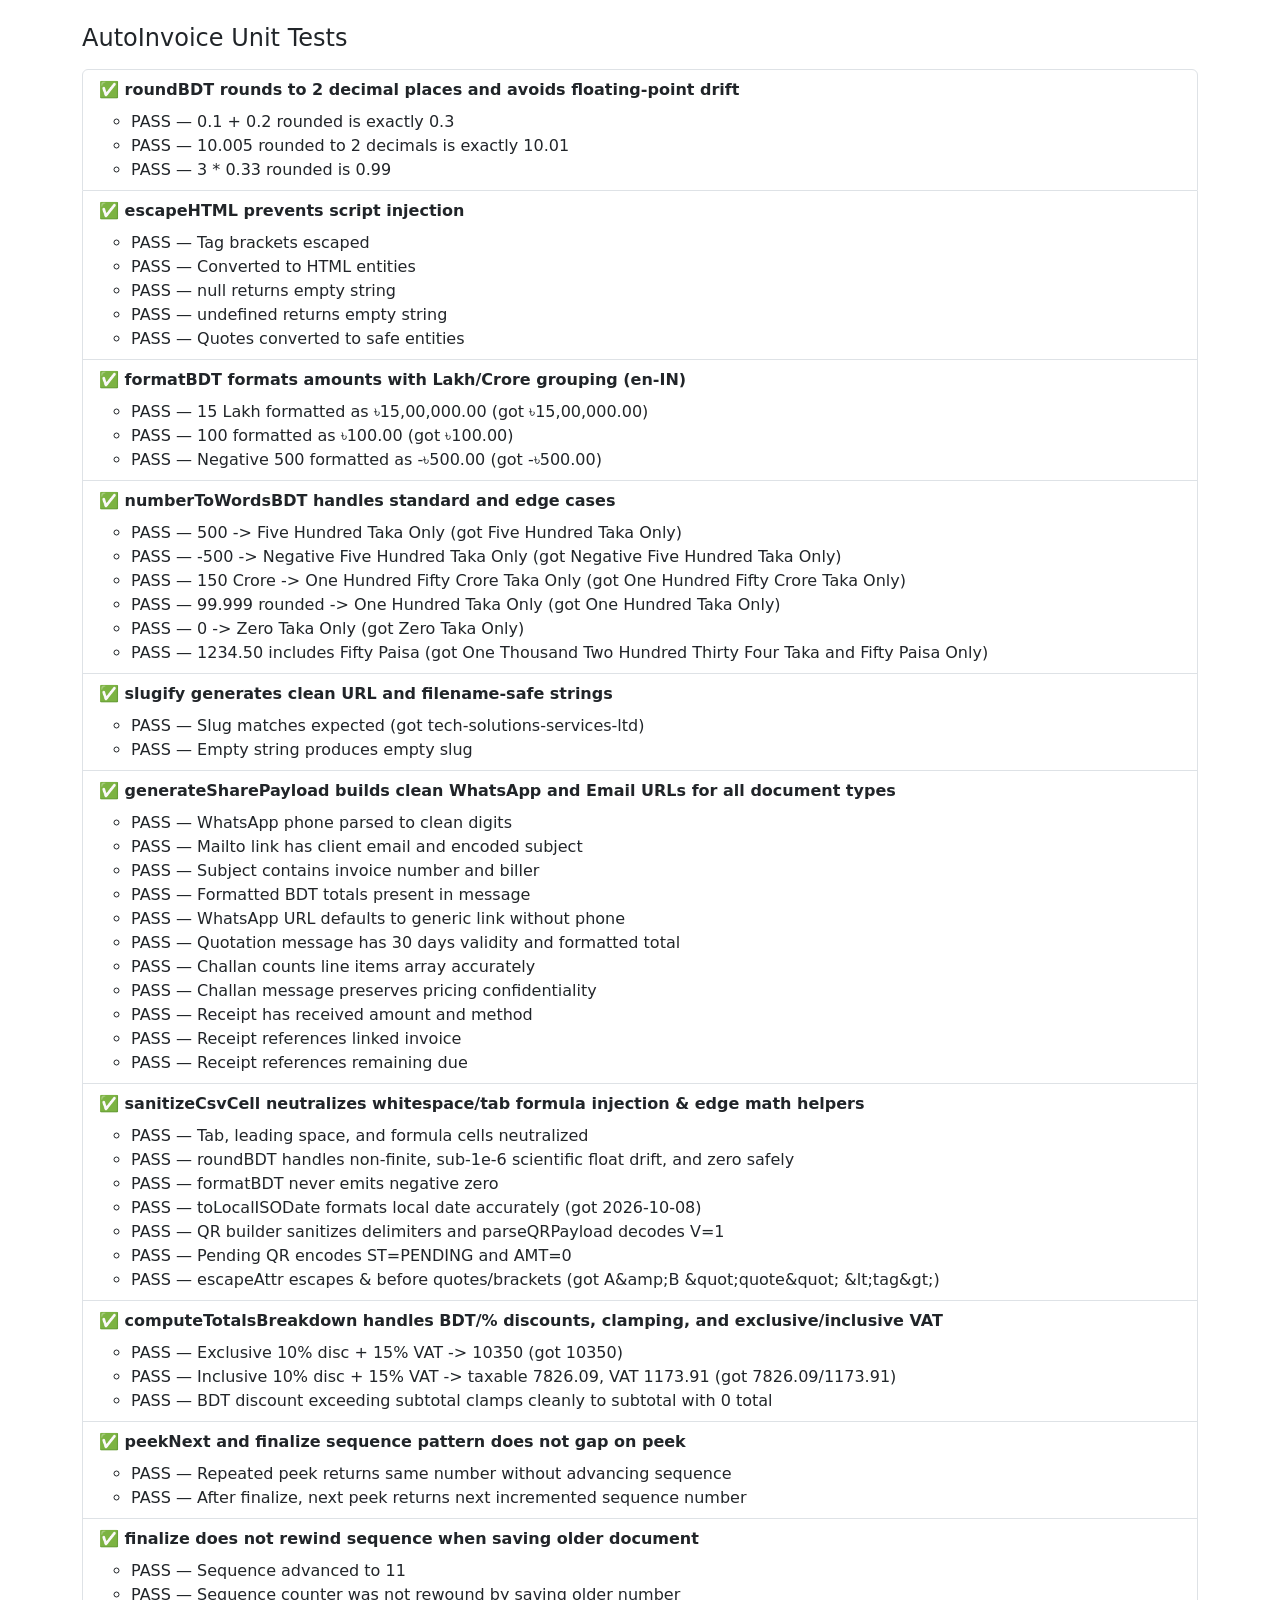
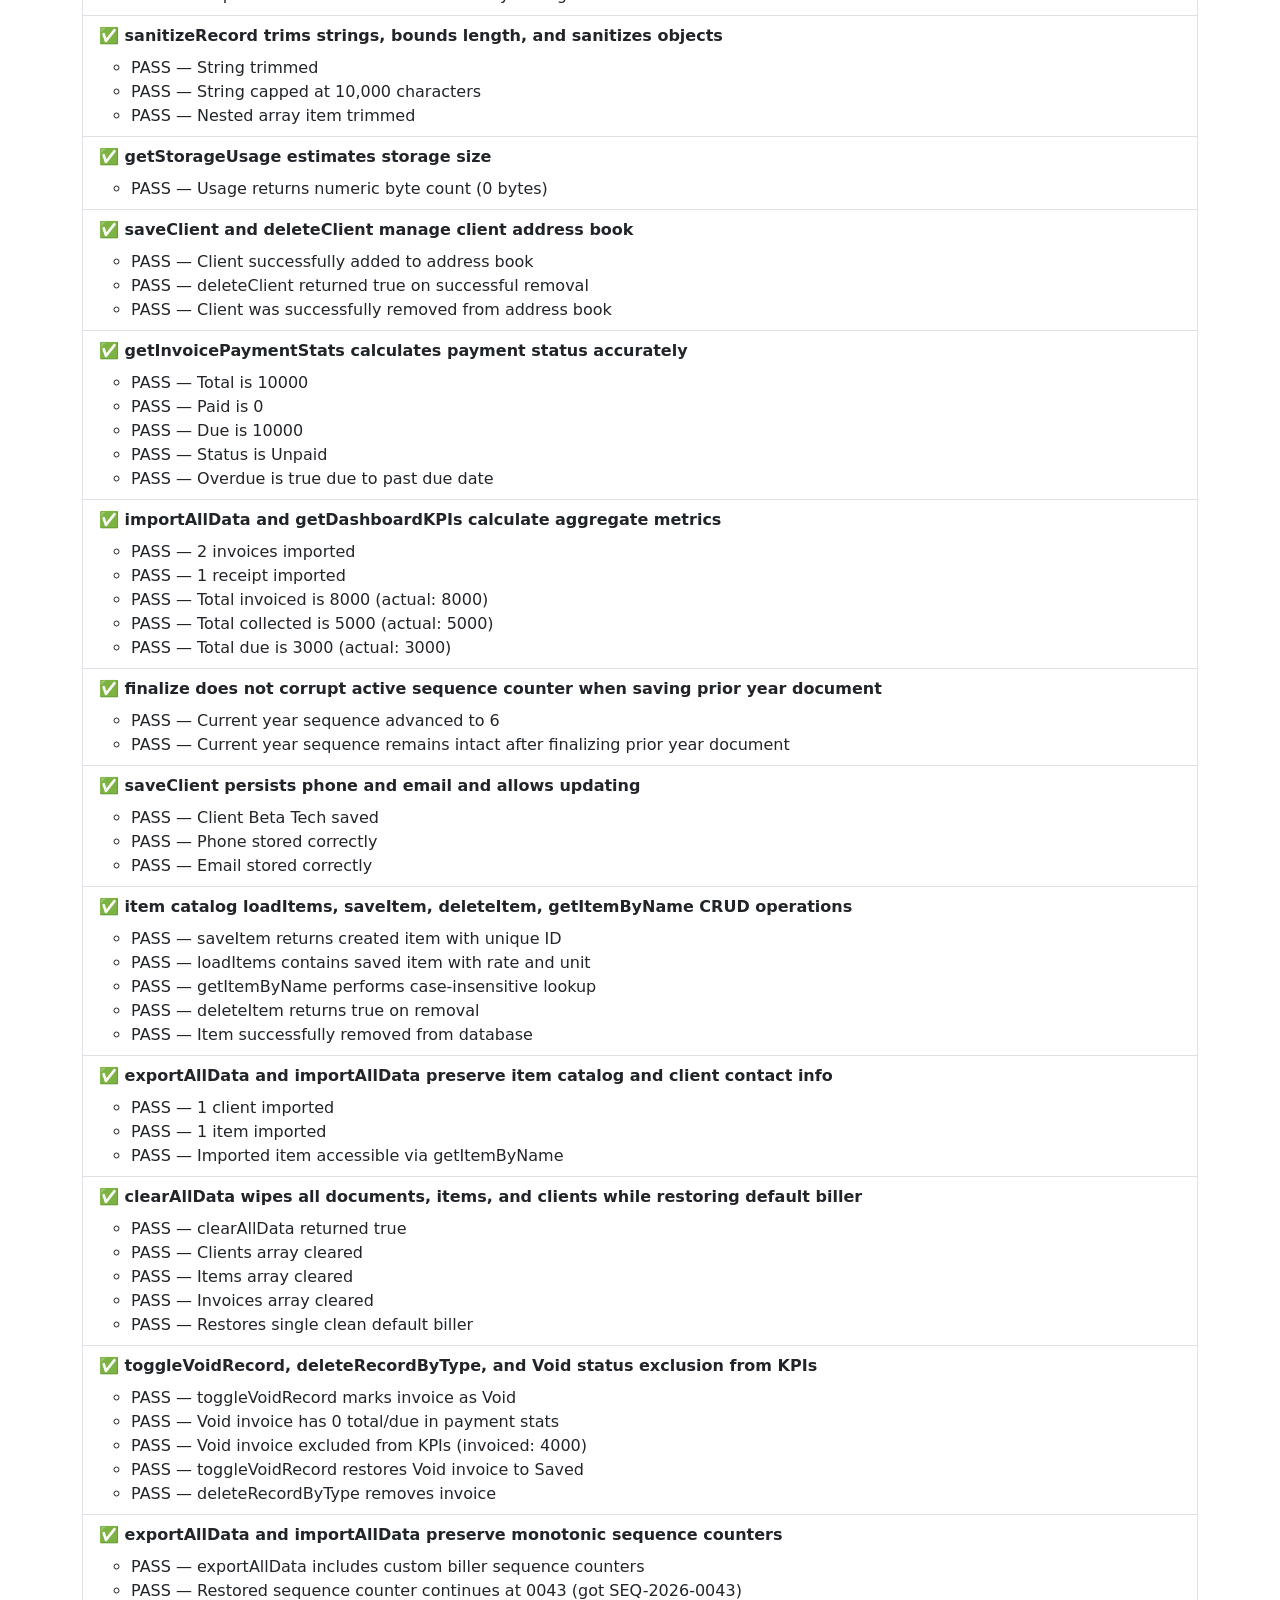
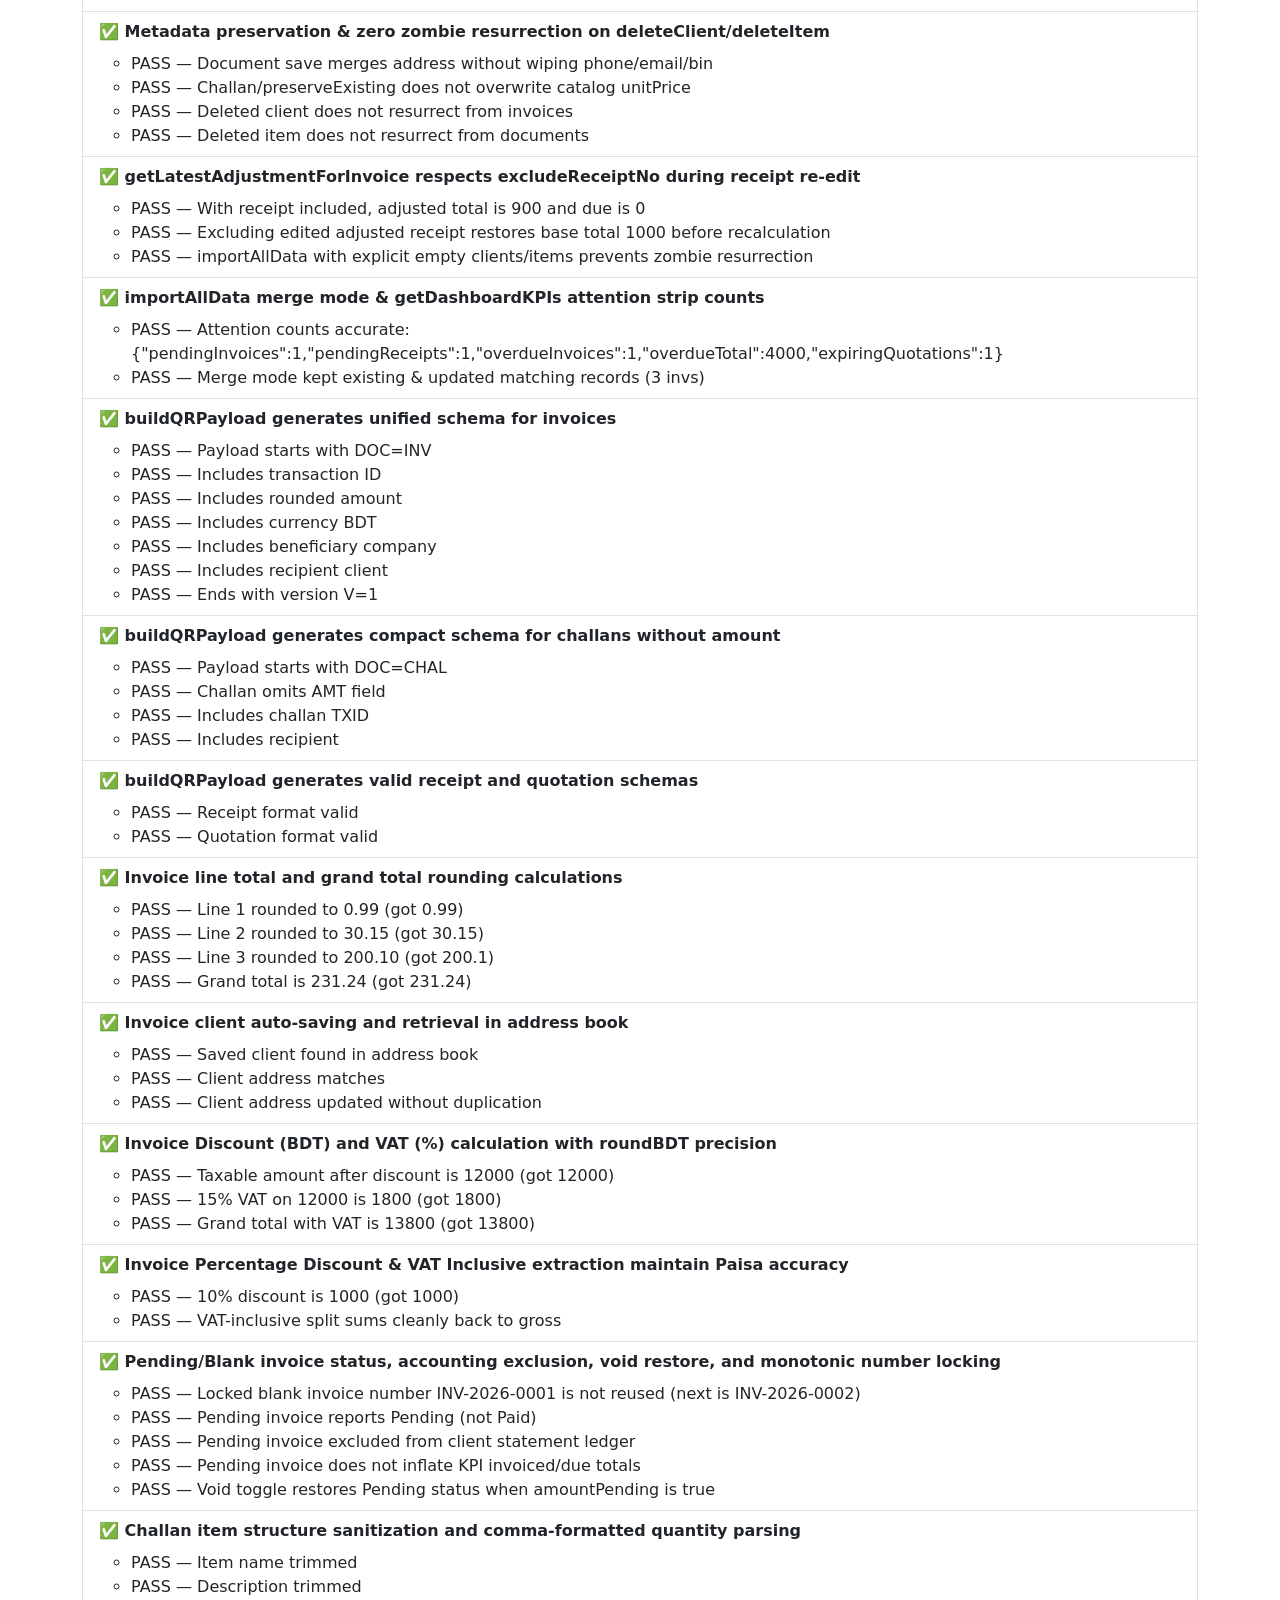
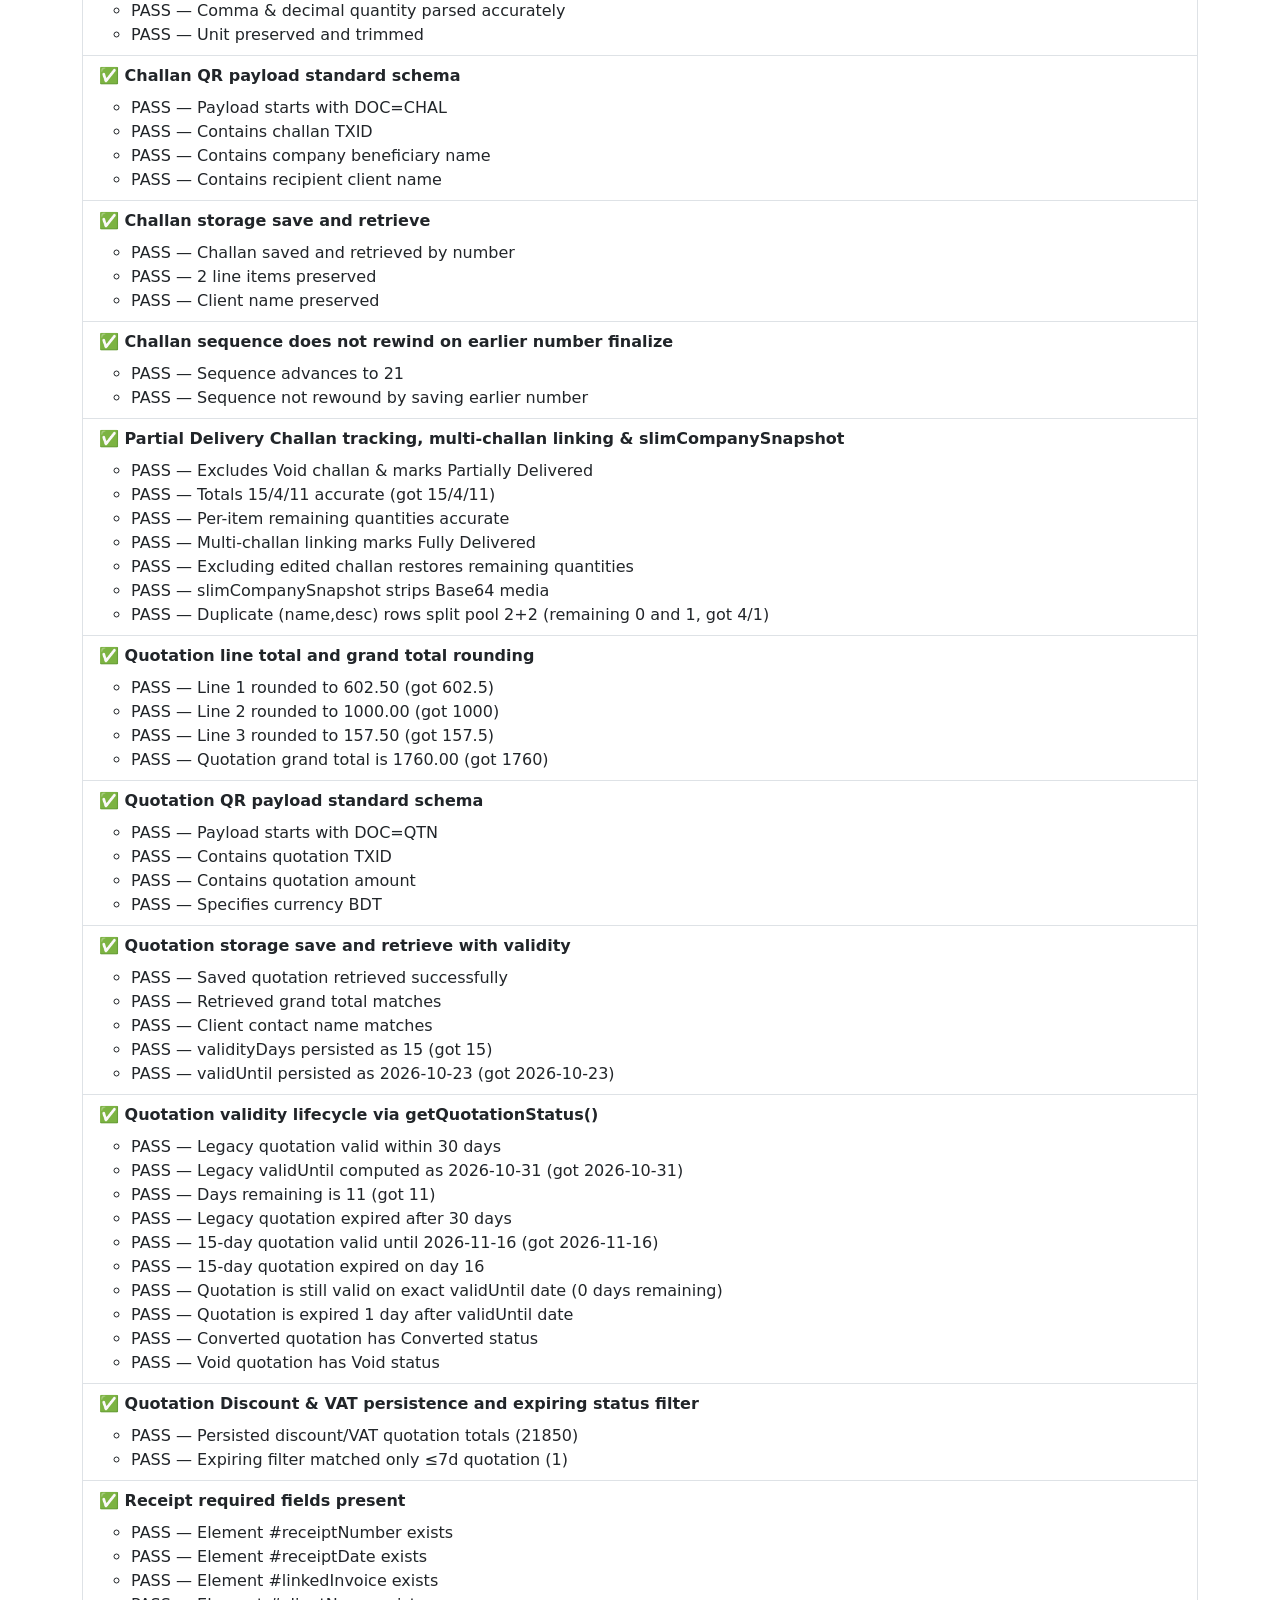
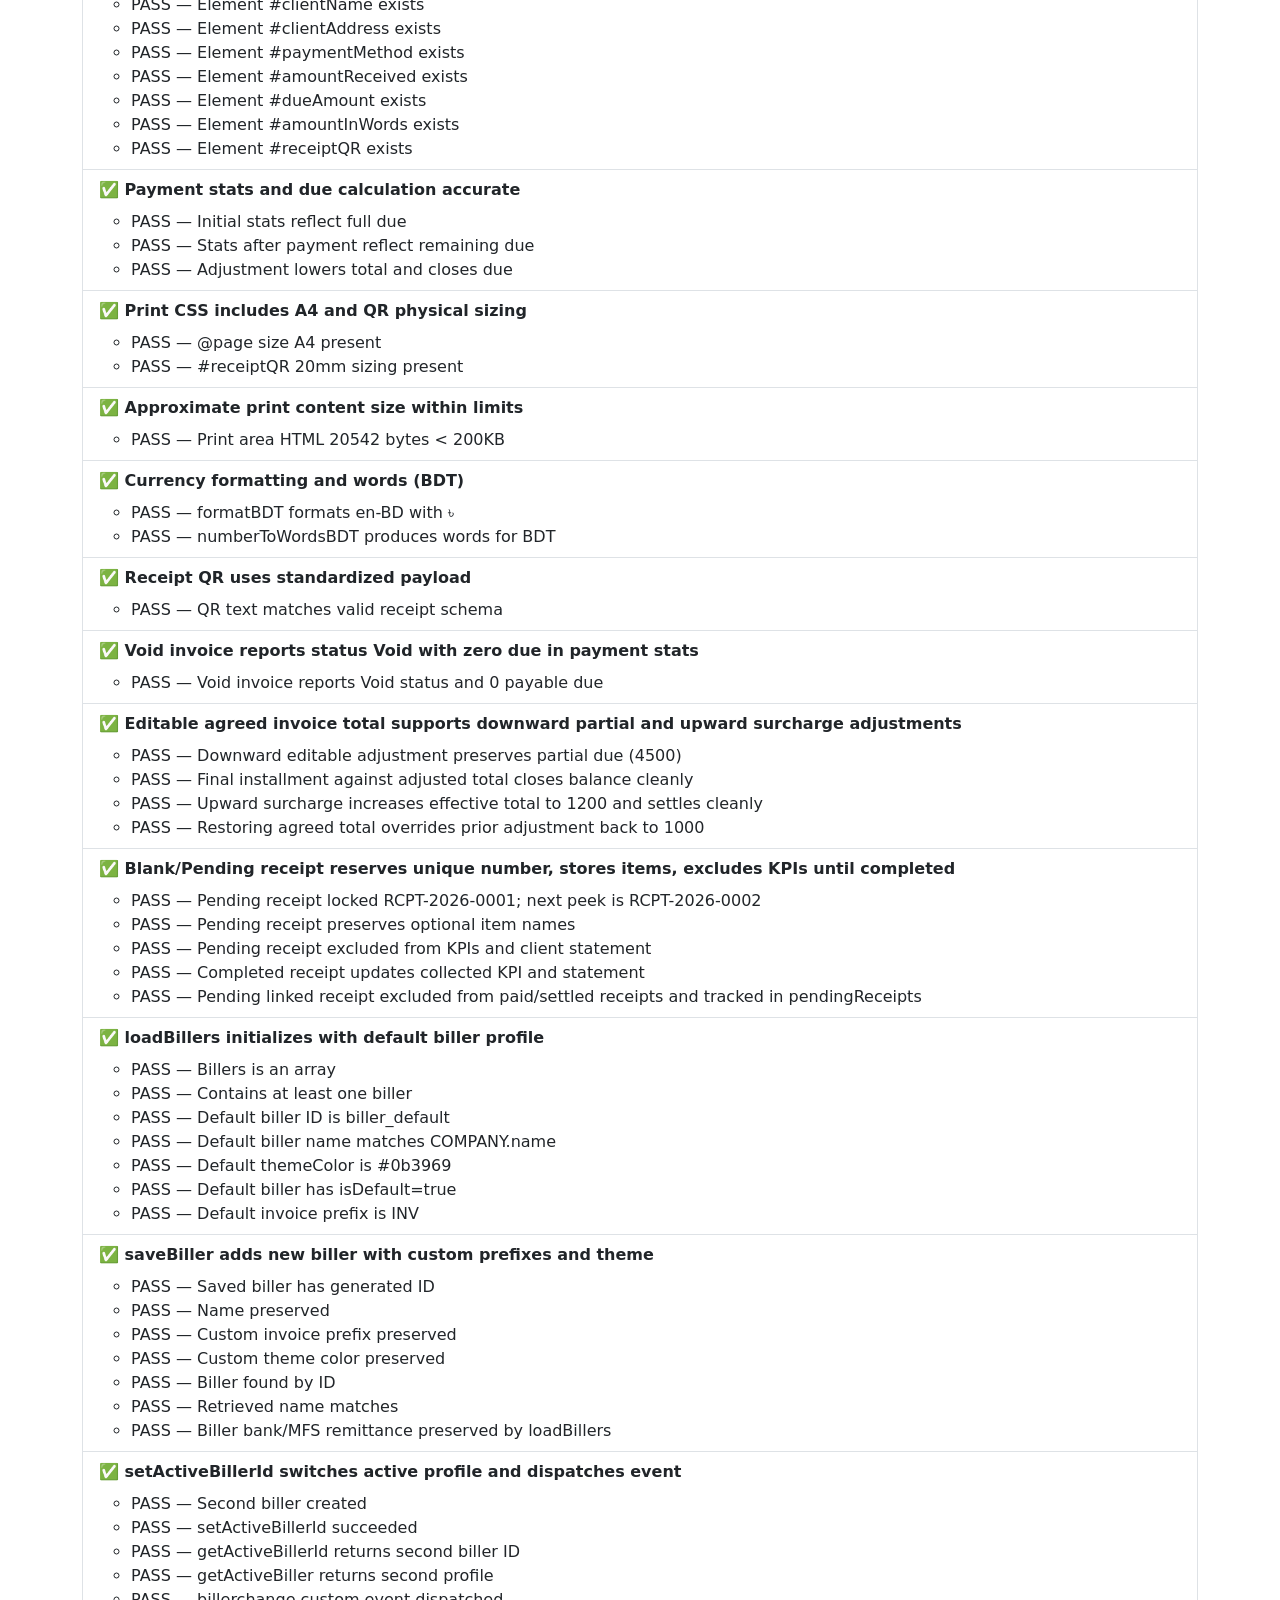
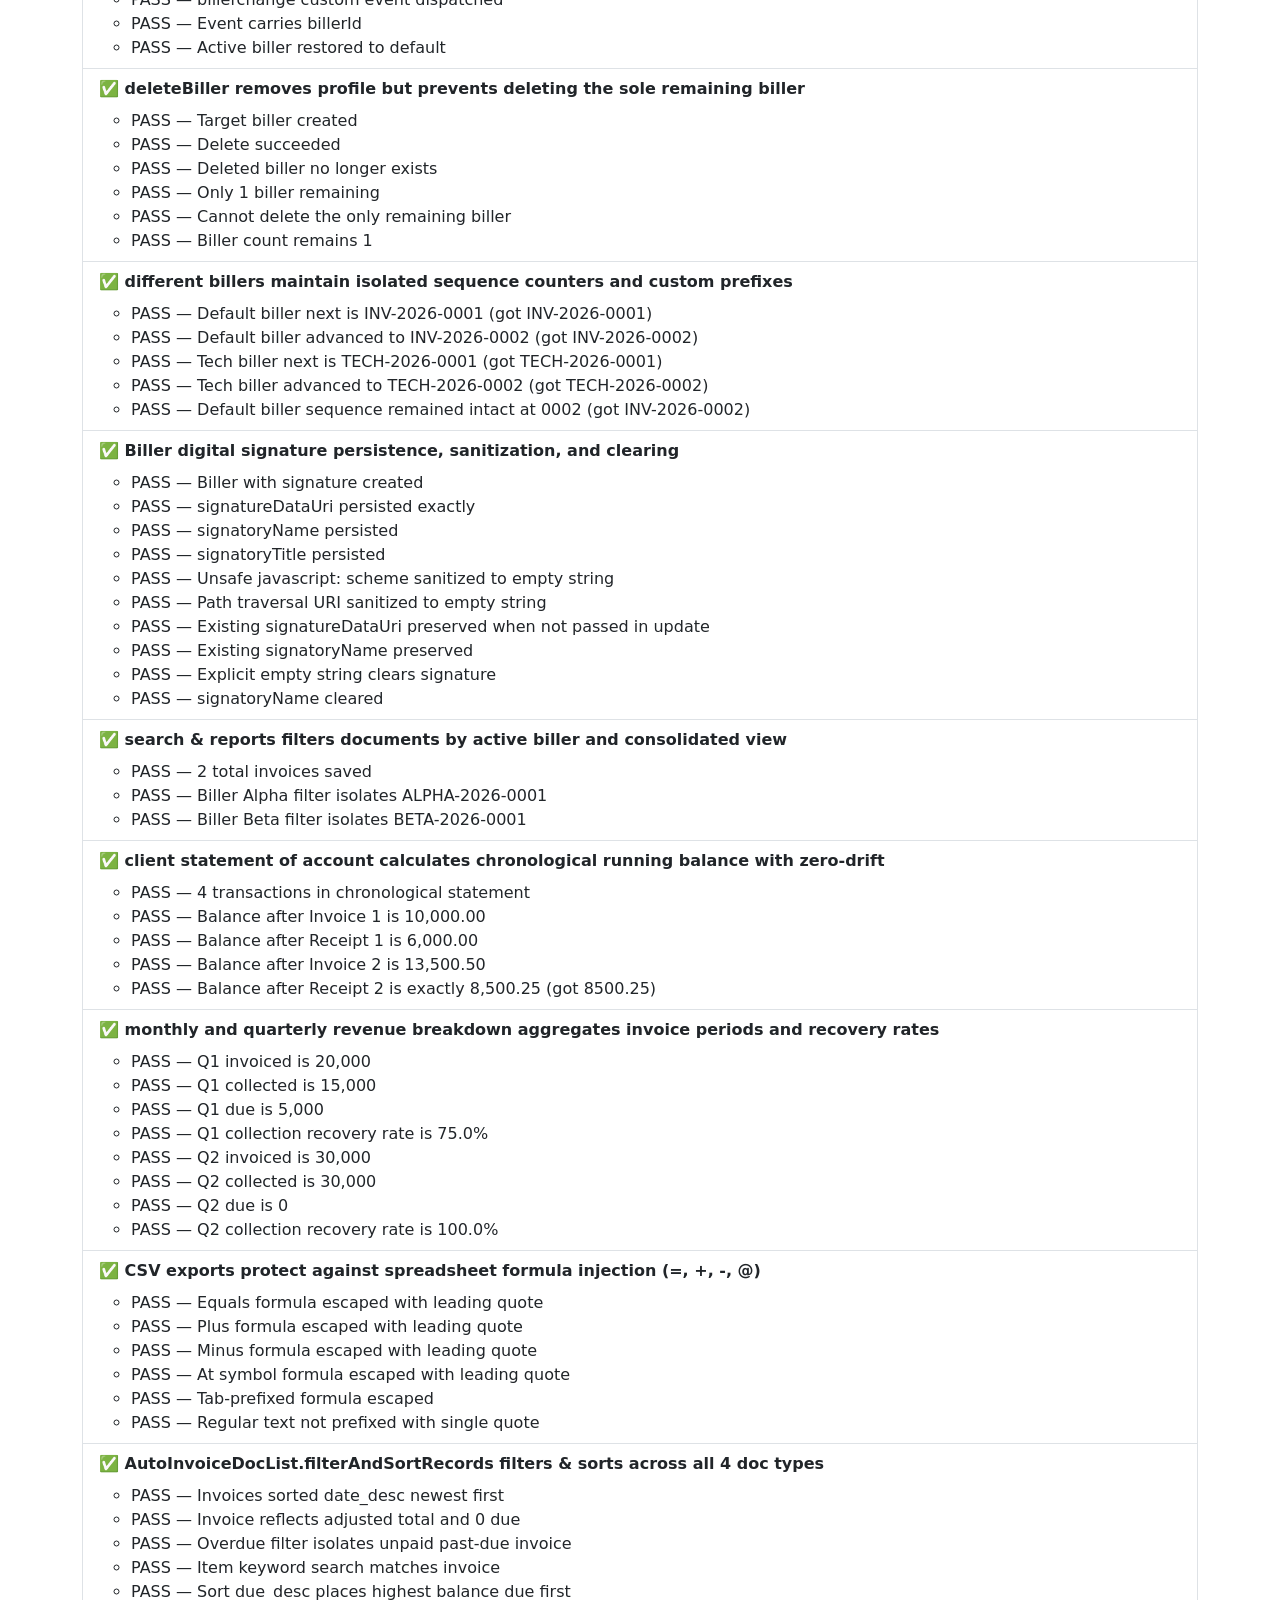
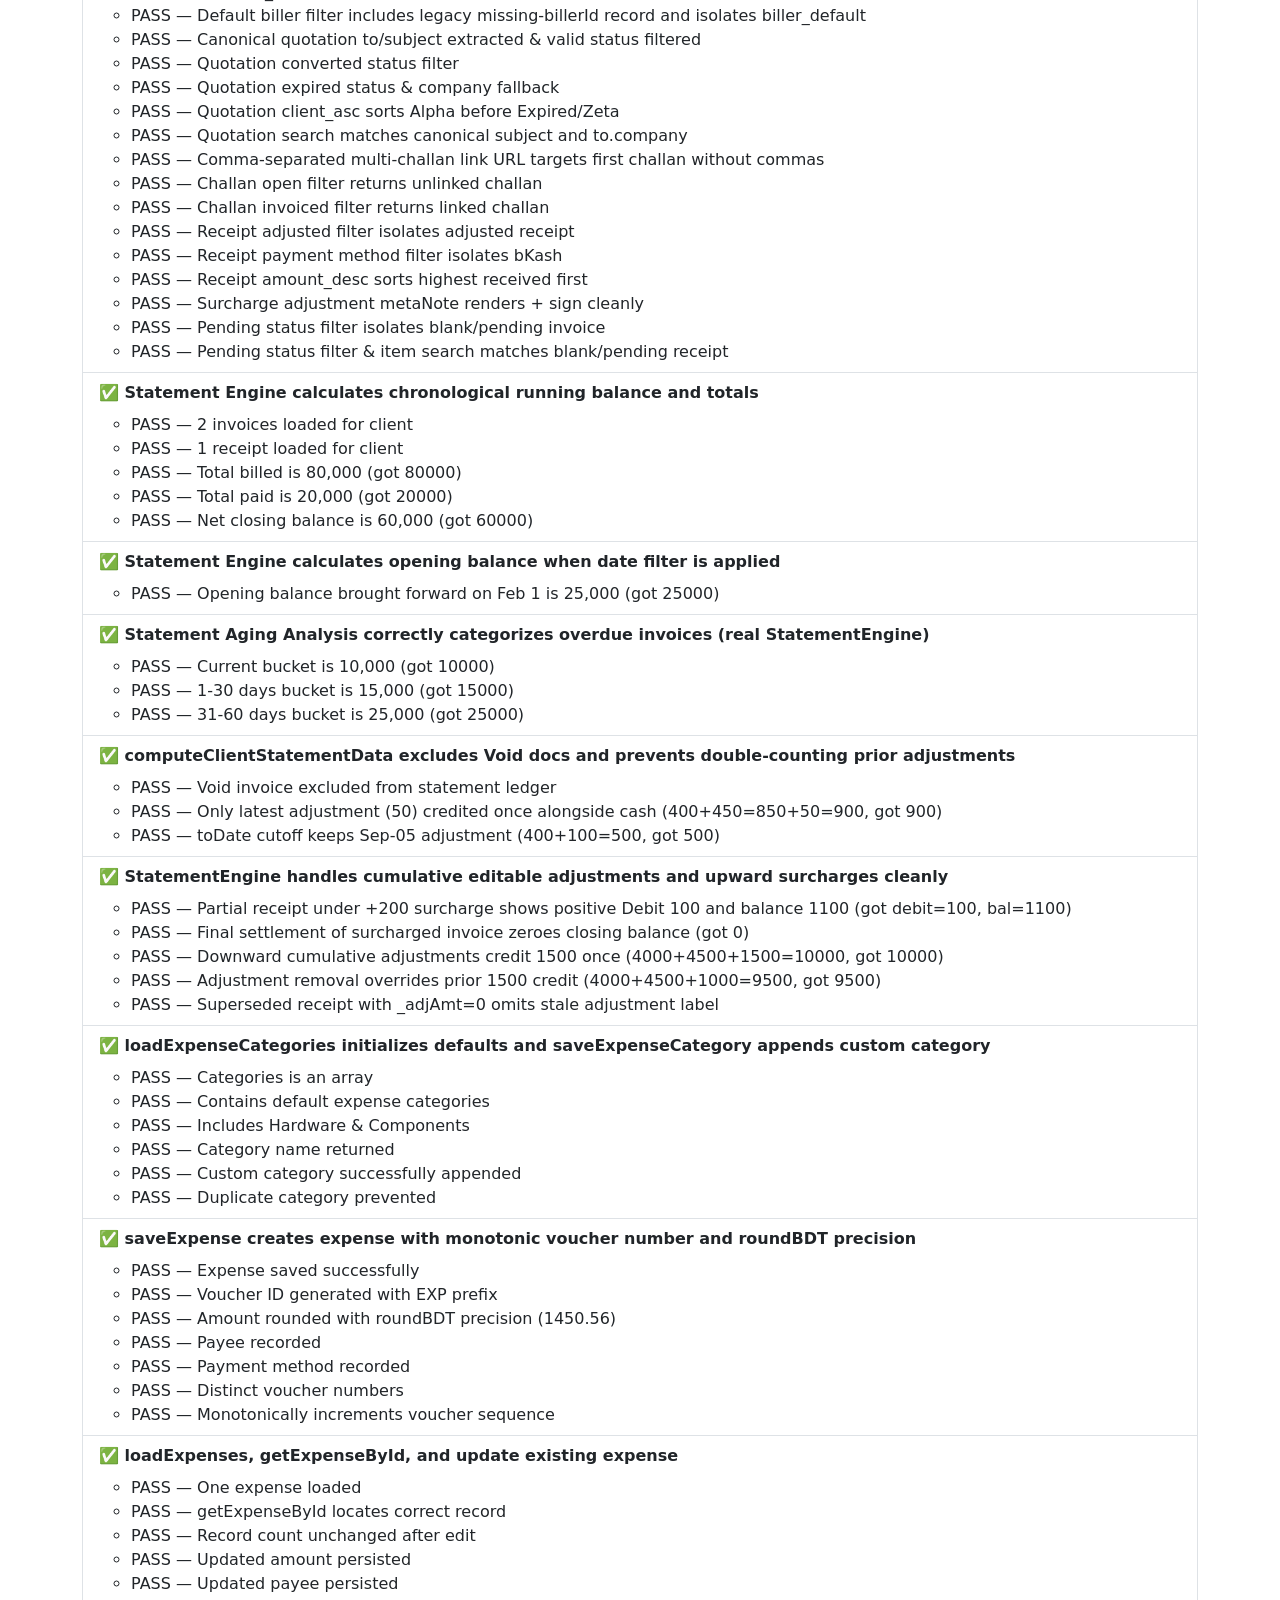
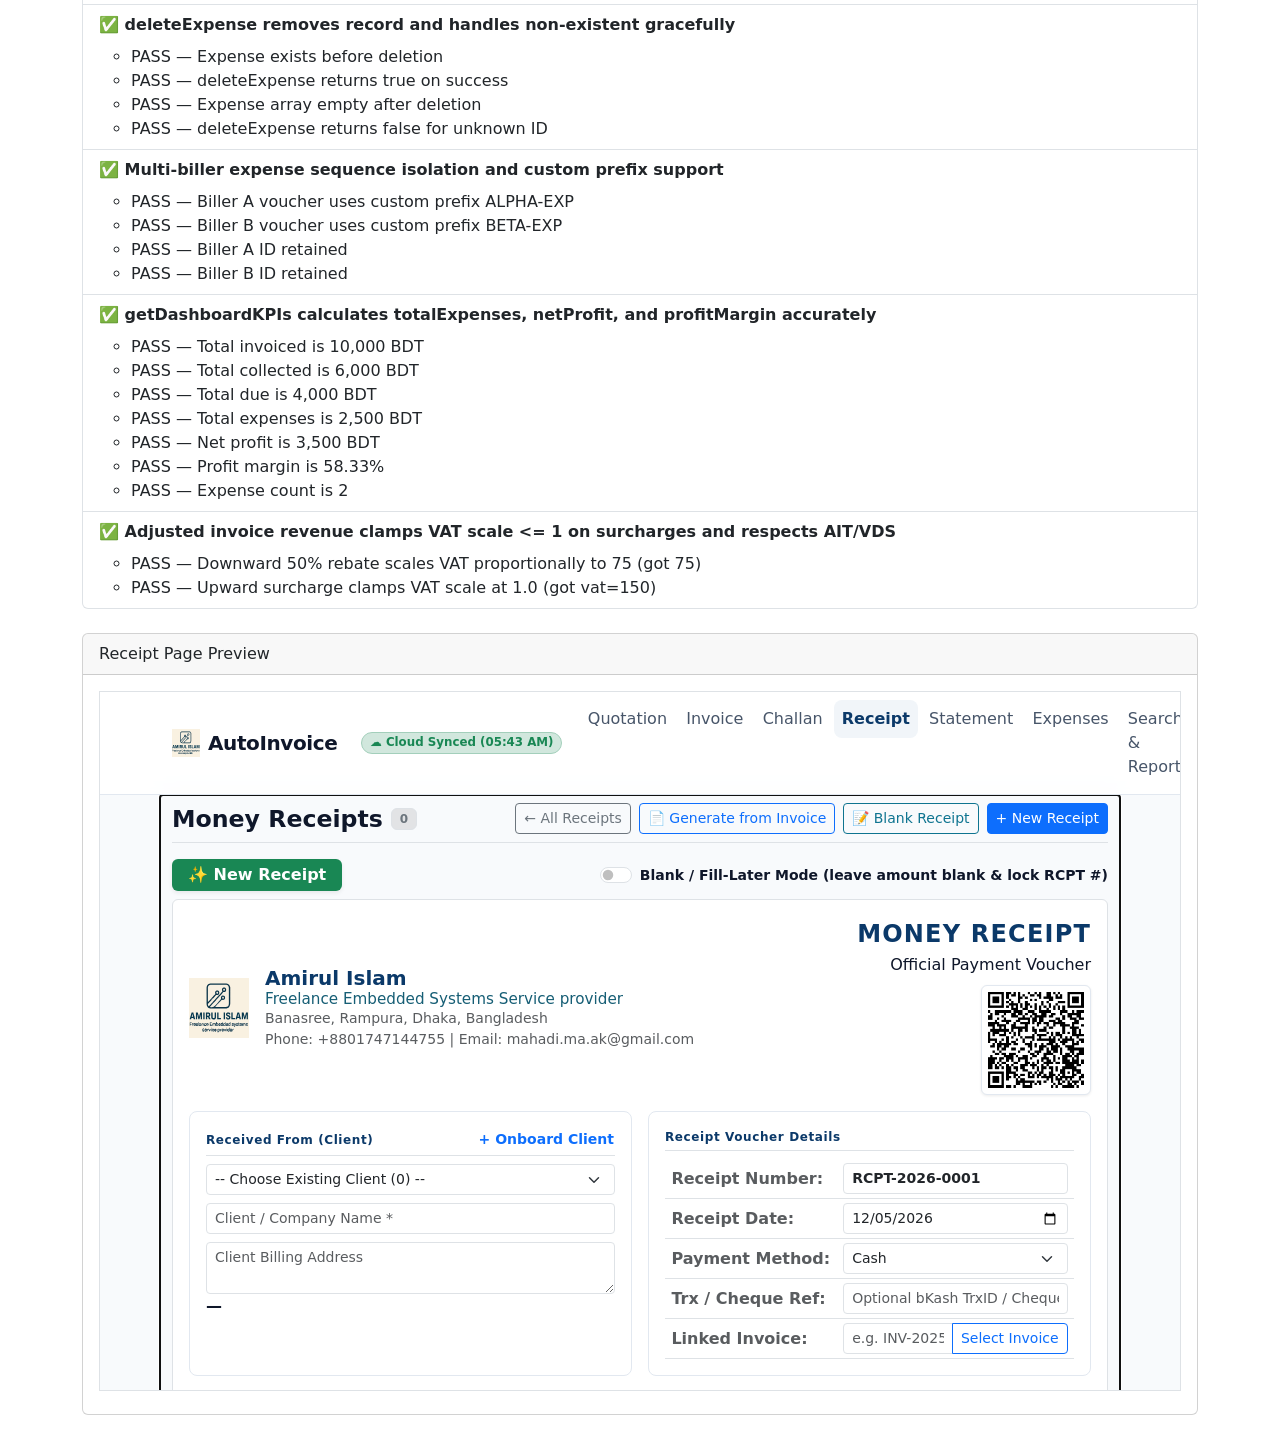
<file: tests/tests.html>
<!DOCTYPE html>
<html lang="en">
  <head>
    <meta charset="utf-8" />
    <meta name="viewport" content="width=device-width, initial-scale=1" />
    <title>AutoInvoice Tests</title>
    <link rel="icon" href="../assets/logo.svg" type="image/svg+xml" />
    <link rel="stylesheet" href="../assets/vendor/bootstrap.min.css" />
    <script>window.__IS_AUTOINVOICE_TESTING__ = true;</script>
  </head>
  <body class="container py-4">
    <h1 class="h4 mb-3">AutoInvoice Unit Tests</h1>
    <div id="results" class="mb-4"></div>
    <div class="card mb-3">
      <div class="card-header">Receipt Page Preview</div>
      <div class="card-body">
        <iframe id="receiptFrame" data-src="../receipt.html?new=1" style="width:100%;height:700px;border:1px solid #dee2e6;"></iframe>
      </div>
    </div>

    <script src="../js/constants.js"></script>
    <script src="../js/storage.js"></script>
    <script src="../js/utils.js"></script>
    <script src="../js/doc-list.js"></script>
    <script src="../js/statement.js"></script>
    <script src="../js/tests/test-runner.js"></script>
    <script src="../js/tests/utils.test.js"></script>
    <script src="../js/tests/storage.test.js"></script>
    <script src="../js/tests/qr.test.js"></script>
    <script src="../js/tests/invoice.test.js"></script>
    <script src="../js/tests/challan.test.js"></script>
    <script src="../js/tests/quotation.test.js"></script>
    <script src="../js/tests/receipt.test.js"></script>
    <script src="../js/tests/biller.test.js"></script>
    <script src="../js/tests/reports.test.js"></script>
    <script src="../js/tests/statement.test.js"></script>
    <script src="../js/tests/expense.test.js"></script>
  </body>
</html>
</file>
